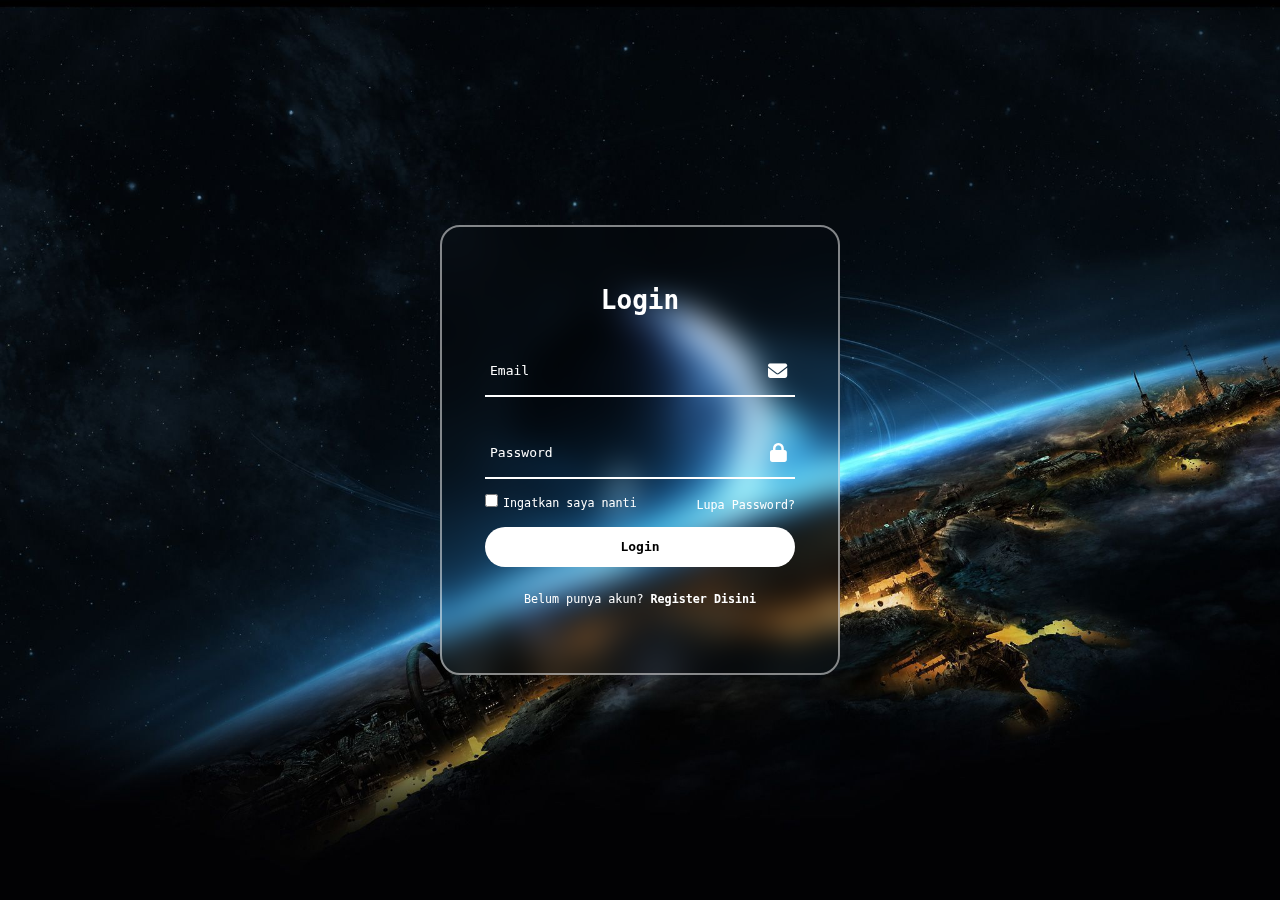
<file: index.html>
<!DOCTYPE html>
<html lang="en">
<head>
    <meta charset="UTF-8">
    <meta name="viewport" content="width=device-width, initial-scale=1.0">
    <title>Form Login</title>
     <link rel="stylesheet" href="style.css">
     <link rel="stylesheet" href="fontawesome/css/all.css">
</head>

<body>
    
  <section>
    <div class="login-box">
        <form action="">
            <h2>Login</h2>
            <div class="input-box">
                <span class="icon"><i class="fas fa-envelope"></i></span>
                <input type="email" required>
                <label>Email</label>
            </div>  

            <div class="input-box">
                <span class="icon"><i class="fas fa-lock"></i></span>
                <input type="password" required>
                <label>Password</label>
            </div>

            <div class="remember-forgot">
                <label><input type="checkbox">Ingatkan saya nanti</label>
                <a href="#">Lupa Password?</a>
            </div>    
            <button type="submit">Login</button>
            <div class="register-link">
            <p>Belum punya akun? <a href="regist.html">Register Disini</a></p>
            </div>
        </form>
    </div>
  </section>
</body>
</html>
</file>
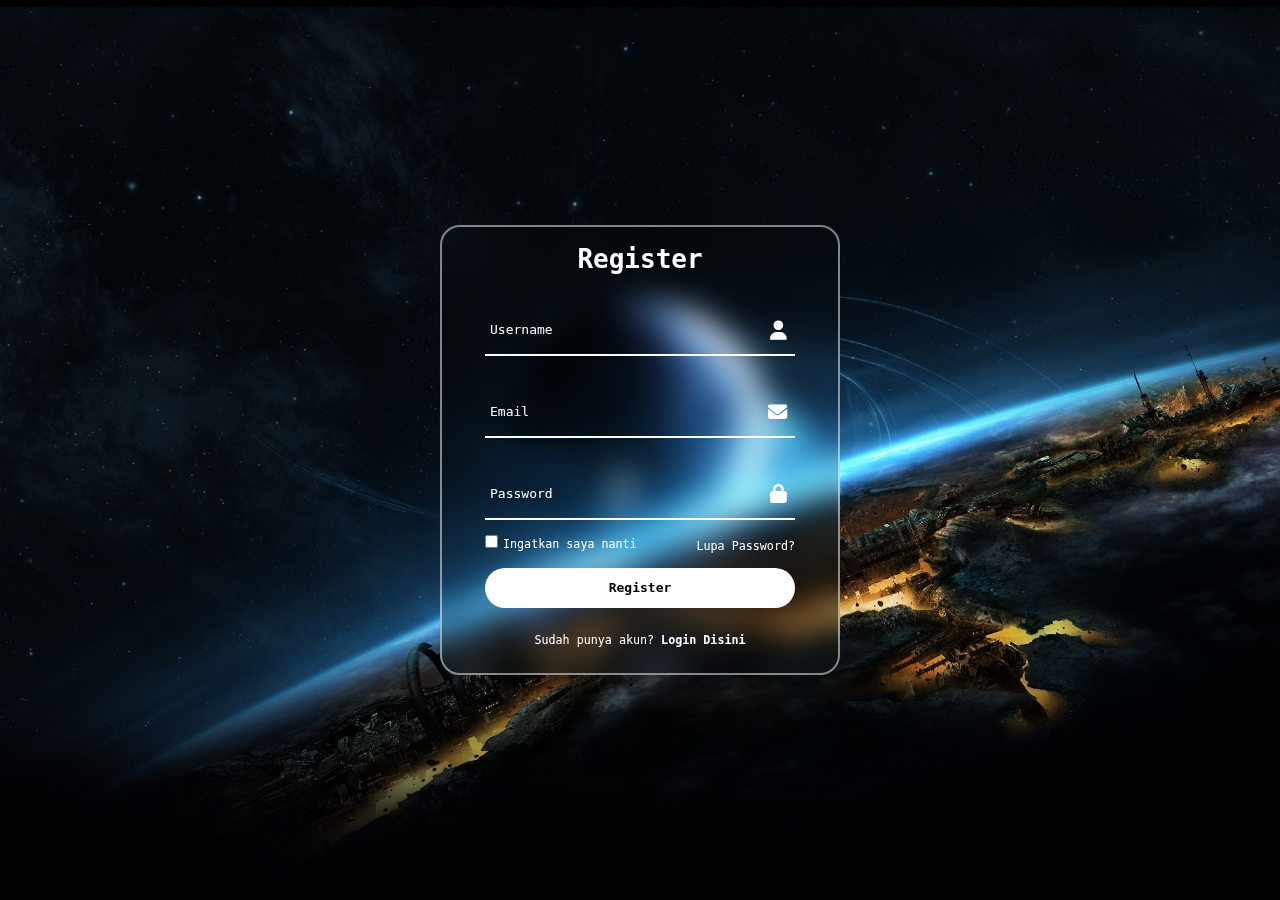
<file: regist.html>
<!DOCTYPE html>
<html lang="en">
<head>
    <meta charset="UTF-8">
    <meta name="viewport" content="width=device-width, initial-scale=1.0">
    <title>Form Register</title>
     <link rel="stylesheet" href="style.css">
     <link rel="stylesheet" href="fontawesome/css/all.css">
</head>

<body>
    
  <section>
    <div class="login-box">
        <form action="">
            <h2>Register</h2>
            <div class="input-box">
                <span class="icon"><i class="fas fa-user"></i></span>
                <input type="text" required>
                <label>Username</label>
            </div>  
            <div class="input-box">
                <span class="icon"><i class="fas fa-envelope"></i></span>
                <input type="email" required>
                <label>Email</label>
            </div>  

            <div class="input-box">
                <span class="icon"><i class="fas fa-lock"></i></span>
                <input type="password" required>
                <label>Password</label>
            </div>

            <div class="remember-forgot">
                <label><input type="checkbox">Ingatkan saya nanti</label>
                <a href="#">Lupa Password?</a>
            </div>    
            <button type="submit">Register</button>
            <div class="register-link">
            <p>Sudah punya akun? <a href="index.html">Login Disini</a></p>
            </div>
        </form>
    </div>
  </section>
</body>
</html>
</file>
<file: style.css>
* {
    margin: 0;
    padding: 0;
    box-sizing: border-box;
    font-family: monospace;
}

/* body {
    display: flex;
    justify-content: center;
    align-items: center;
    min-height: 100vh;
    background: #000;
} */

section {
    display: flex;
    justify-content: center;
    align-items: center;
    width: 100%;
    height: 100vh;
    background: url(img/Blue\ Space.jpg) no-repeat;
    background-size: cover;
    background-position: center;
    animation: animateBg 5s linear infinite;
}

@keyframes animateBg {
    100% {
        filter:hue-rotate(360deg)
    }
}


.login-box {
    position: relative;
    width: 400px;
    height: 450px;
    background: transparent;
    border: 2px solid rgba(255, 255, 255, .5);
    border-radius: 20px;
    display: flex;
    justify-content: center;
    align-items: center;
    backdrop-filter: blur(15px);
}

h2 {
    font-size: 2rem;
    color: #fff;
    text-align: center;
}

.input-box {
    position: relative;
    width: 310px;
    margin: 30px 0;
    border-bottom: 2px solid #fff;
}

.input-box label {
    position: absolute;
    top: 50%;
    left: 5px;
    transform: translateY(-50%);
    font-size: 1em;
    color: #fff;
    pointer-events: none;
    transition: .5s;
}

.input-box input:focus~label,
.input-box input:valid~label {
    top: -5px;
}

.input-box input {
    width: 100%;
    height: 50px;
    background: transparent;
    border: none;
    outline: none;
    font-size: 1em;
    color: #fff;
    padding: 0 8px 0 5px;
}

.input-box .icon {
    position: absolute;
    right: 8px;
    color: #fff;
    font-size: 1.2em;
    line-height: 57px;
}

.remember-forgot {
    margin: -15px 0 15px;
    font-size: .9em;
    color: #fff;
    display: flex;
    justify-content: space-between;
}

.remember-forgot label input {
    margin-right: 5px;
    
}

.remember-forgot a {
    color: #fff;
    text-decoration: none;
    margin-top: 4px;
}
.remember-forgot a:hover {
    text-decoration: underline;
}

button {
    width: 100%;
    height: 40px;
    background: #fff;
    border: none;
    border-radius: 40px;
    cursor: pointer;
    font-size: 1em;
    color: #000;
    font-weight: 700;
}

.register-link {
    font-size: .9em;
    color: #fff;
    text-align: center;
    margin: 25px 0 10px;
}

.register-link p a {
    color: #fff;
    text-decoration: none;
    font-weight: 700;
}

.register-link p a:hover {
    text-decoration: underline;
}

@media (max-width: 360px) {
    .login-box {
        width: 100%;
        height: 100vh;
        border: none;
        border-radius: 0;
    }

    .input-box {
        width: 290px;
    }
}
</file>
